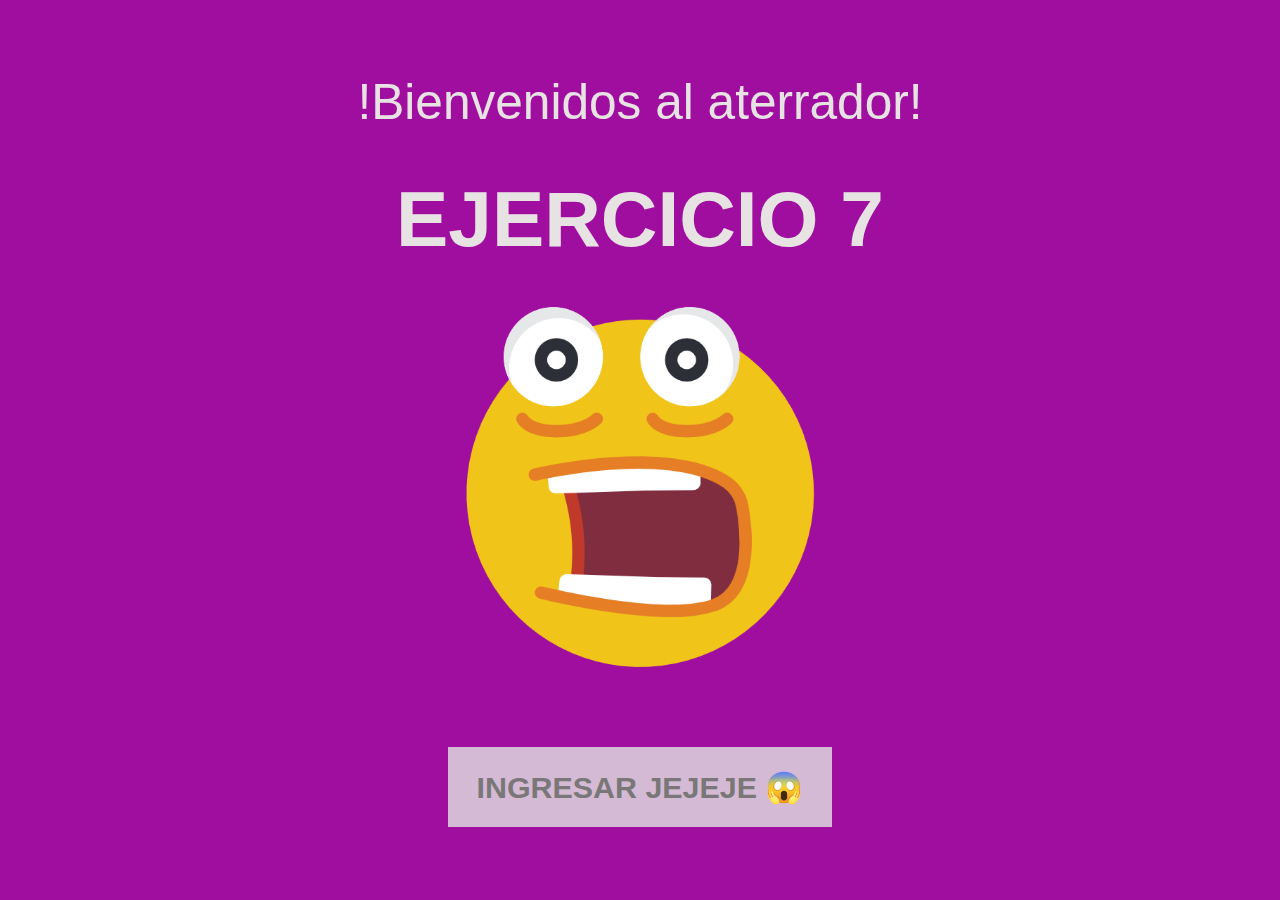
<file: index.html>
<!DOCTYPE html>
<html lang="es">
    <head>
        <meta charset="UTF-8">
        <meta http-equiv="X-UA-Compatible" content="IE=edge">
        <meta name="viewport" content="width=device-width, initial-scale=1.0">
        <link rel="stylesheet" href="css/pages.css">
        <link rel="stylesheet" href="css/styles.css">
        <title>Ejercicio</title>
    </head>
    <body>

        <header>
            <h1>Ejercicio</h1>
        </header>
        <main>   
        </main>

        
        <script src="js/bd.js"></script>
        <script src="js/funciones.js"></script>
        <script src="js/main.js"></script>
        
    </body>
</html>
</file>
<file: css/pages.css>
/* ----------------------------------------clases----------------------------------------------- */

.width100 {
    width: 100%;
    height: 100vh;
}

.displayFlexColumn {
    display: flex;
    justify-content: center;
    align-items: center;
    flex-direction: column;
}

/* ----------------------------------------Index----------------------------------------------- */
#inicio {
    background-color: var(--darkPurple);
    color: var(--lightGrey);
    position: absolute;
    top: 0;
    left: 0;
    width: 100vw;
    height: 100vh;
}

#inicio img {
    height: 40% ;
    max-height: 500px;
    min-width: 300px;
    margin: 30px
}

#inicio h1 {
    font-size: min(3vw + 2.5rem);
    text-transform: uppercase;
    margin: 1vw;
}

#inicio p {
    font-size: min(2vw + 1.5rem);
    margin-bottom: 30px;
}

#inicio a {
    display: block;
    width: 30%;
    min-width: 350px;
    height: 80px;
    background-color: var(--lightPurple);
    color: var(--darkGrey);
    font-size: min(0.5vw + 1.5rem);
    text-align: center;
    line-height: 80px;
    font-weight: bolder;
    text-transform: uppercase;
    margin-top: 50px;
}

/* --------------------------------------   pagina formulario ----------------------------------------------- */

#seccionFormulario {
    width: 40%;
    height: 80%;
    background-color: var(--lightPurple);
}

#seccionFormulario form {
    flex-direction: column;
    height: 100%;
    width: 100%;
    padding: 30px 0px;
}

#seccionFormulario form label,
#seccionFormulario form input {
    width: 60%;
    min-width: 100px;
}

#seccionFormulario form label {
    margin-bottom: 5px;
    font-size: 1.5rem;
    font-weight: bold;
}

#seccionFormulario form input {
    height: 50px;
    margin-bottom: 20px;
    font-size: 1rem;
    font-weight: bold;
}

#seccionFormulario form input[type="button"] {
    cursor: pointer;
}

/* ---------------------------------------------- pagina ejercicios -------------------------------------- */

#seccionEjercicio {
    width: 100%;
    height: auto;
    min-height: 70vh;
    flex-wrap: wrap;
    padding: 0;
    padding-bottom: 80px;
}

#seccionEjercicio article {
    margin: 50px;
    width: 300px;
    min-width: 250px;
    height: 300px;
    background-color: var(--lightPurple);
    color: var(--darkGrey);
    box-shadow: 3px 3px 10px var(--darkGrey);
    border-radius: 10px 10px 40px 10px;
    font-size: 2rem;
    cursor: pointer;
    flex-direction: column;
}

#seccionEjercicio article span{
    display: block;
    font-weight: bolder;
}

#mostrarConsignas {
    width: 100vw;
    height: 100%;
    min-height: 100vh;
    background-color: var(--transparentGrey);
    align-items: flex-start;
}

#mostrarConsignas div {
    flex-direction: column;
    width: 70%;
    height: auto;
    min-height: 50vh;
    background-color: var(--lightBlue);
    max-height: 70vh;
    padding: 20px;
}

#mostrarConsignas div p{
    width: 100%;
    text-align: start;
}

#mostrarConsignas div button {
    margin-bottom: 50px;
}
</file>
<file: css/styles.css>
* {
    box-sizing: border-box;
    margin: 0;
    padding: 0;
}

:root {
    --darkPurple: hsl(300, 84%, 34%);
    --mediumPurple: hsl(300, 43%, 65%);
    --lightPurple: hsl(300, 23%, 78%);
    --darkGrey: hsl(0, 1%, 47%);
    --mediumGrey: hsl(0, 2%, 62%);
    --lightGrey: hsl(0, 9%, 90%);
    --transparentGrey: rgba(121, 119, 119, 0.5);
    --mediumBlue: hsl(240, 88%, 67%);
    --lightBlue: hsl(240, 88%, 90%);
    --tranparentMediumGray: rgba(161, 157, 157, 0.3);
    --black: black;
}

a {
    text-decoration: none;
}

button {
    min-height: 50px;
}

input {
    padding: 10px;
}

main,
header,
#sectionIntegrantes,
#mostrar,
#mostrar div,
#mostrar .formRadio,
#divRadio,
#seccionFormulario form,
#seccionEjercicio,
#seccionEjercicio article,
#mostrarConsignas,
#mostrarConsignas div,
#seccionCantidadDatos
{
    display: flex;
    justify-content: center;
    align-items: center;
}

/* --------------------------------------------COMUNES----------------------------------------------- */

body {
    width: 100%;
    height: auto;
    font-family: Arial, "Helvetica Neue", Helvetica, sans-serif;
    background-color: var(--tranparentMediumGray);
    margin: 0px auto;
}

header {
    justify-content: space-around;
    width: 100%;
    height: auto;
    min-height: 10vh;
    background-color: var(--darkPurple);
    color: var(--lightGrey);
    font-size: 2rem;
}

main {
    height: auto;
    min-height: 90vh;
    max-width: 1200px;
    flex-direction: column;
    margin: 0 auto;
}


/* --------------------------------------------SECCIONES----------------------------------------------- */

#sectionIntegrantes,
#mostrar,
#seccionCantidadDatos {
    width: 70%;
    height: auto;
    min-height: 50vh;
    justify-content: space-around;
    flex-wrap: wrap;
    background-color: var(--lightPurple);
}

#sectionIntegrantes {
    width: 100%;
    min-width: 50%;
    margin: 20px;
}

button {
    width: 70%;
    width: 100%;
    max-width: 1110px;
    margin-top: 30px;
    padding: 20px 0;
    background-color: var(--lightGrey);
    letter-spacing: 5px;
    font-size: 1.5rem;
    position: fixed;
    bottom: 0px;
    border: none;
    box-shadow: 0px 0px 5px 2px var(--black) inset;
}

#sectionIntegrantes div {
    background-color: var(--lightBlue);
    width: 40%;
    margin: 50px;
}

#sectionIntegrantes h2 {
    width: 350px;
    text-align: center;
    padding: 5px;
    letter-spacing: 3px;
    margin: 30px auto 0;
    box-shadow: 3px 3px 5px var(--darkGrey);
    background-color: var(--darkPurple);
    color: var(--lightGrey);
}

#sectionIntegrantes dl {
    margin: 30px;
    margin-left: 30px;
    width: 80%;
    display: grid;
    grid-template-columns: 150px 160%;
    grid-template-areas:
        "dt dd"
        "dt dd"
        "dt dd"
        "dt dd"
        "dt dd";
}

#sectionIntegrantes dt {
    font-weight: bold;
    grid-area: "dt";
    margin-top: 20px ;
}

#sectionIntegrantes dt::after {
    content: ":";
}

#sectionIntegrantes dd {
    grid-area: "dd";
    margin-top: 20px;
    padding-left: 10px;
}

/* --------------------------------------- views --------------------------------------- */

#divFinalizar h2,
#divFinalizar h3 {
    margin: 10px;
}

#mostrar {
    flex-direction: column;
}

#mostrar div {
    flex-direction: column;
    height: 100%;
}

#mostrar div p {
    text-align: center;
    margin-bottom: 30px;
}

#mostrar select,
#mostrar input {
    width: 200px;
    height: 50px;
    margin: 20px;
    margin-top: 50px;
}

#mostrar select {
    padding-left: 10px;
}

#submit {
    width: 30%;
    height: 50px;
    margin-top: 30%;
}

#mostrar .formRadio {
    width: 100%;
    flex-wrap: wrap;
}

#mostrar .radio {
    width: 20px;
    margin: 0;
    margin: 20px;
}

#mostrar .pConfirmar {
    margin-bottom: 30px;
}

#mostrar #divRadio {
    width: 50%;
    flex-direction: row;
}

.imgOk{
  width: 100px;
  margin-bottom: 20px;
}

#mostrar #submitConfirmar {
    margin: 0 auto;
}

#seccionCantidadDatos {
    font-size: min(0.5vw + 1.5rem);
    justify-content: center;
    flex-direction: column;
}

#seccionCantidadDatos p {
    margin-bottom: 100px;
}

#seccionCantidadDatos input {
    width: 300px;
    height: 50px;
}

/* ----------------------------------clases ----------------------------------------------------- */
.displayNone{
    display: none;
}

/* ----------------------------------clases js----------------------------------------------------- */

.visibility {
    visibility: hidden;
}

.capitalize {
    text-transform: capitalize;
}
</file>
